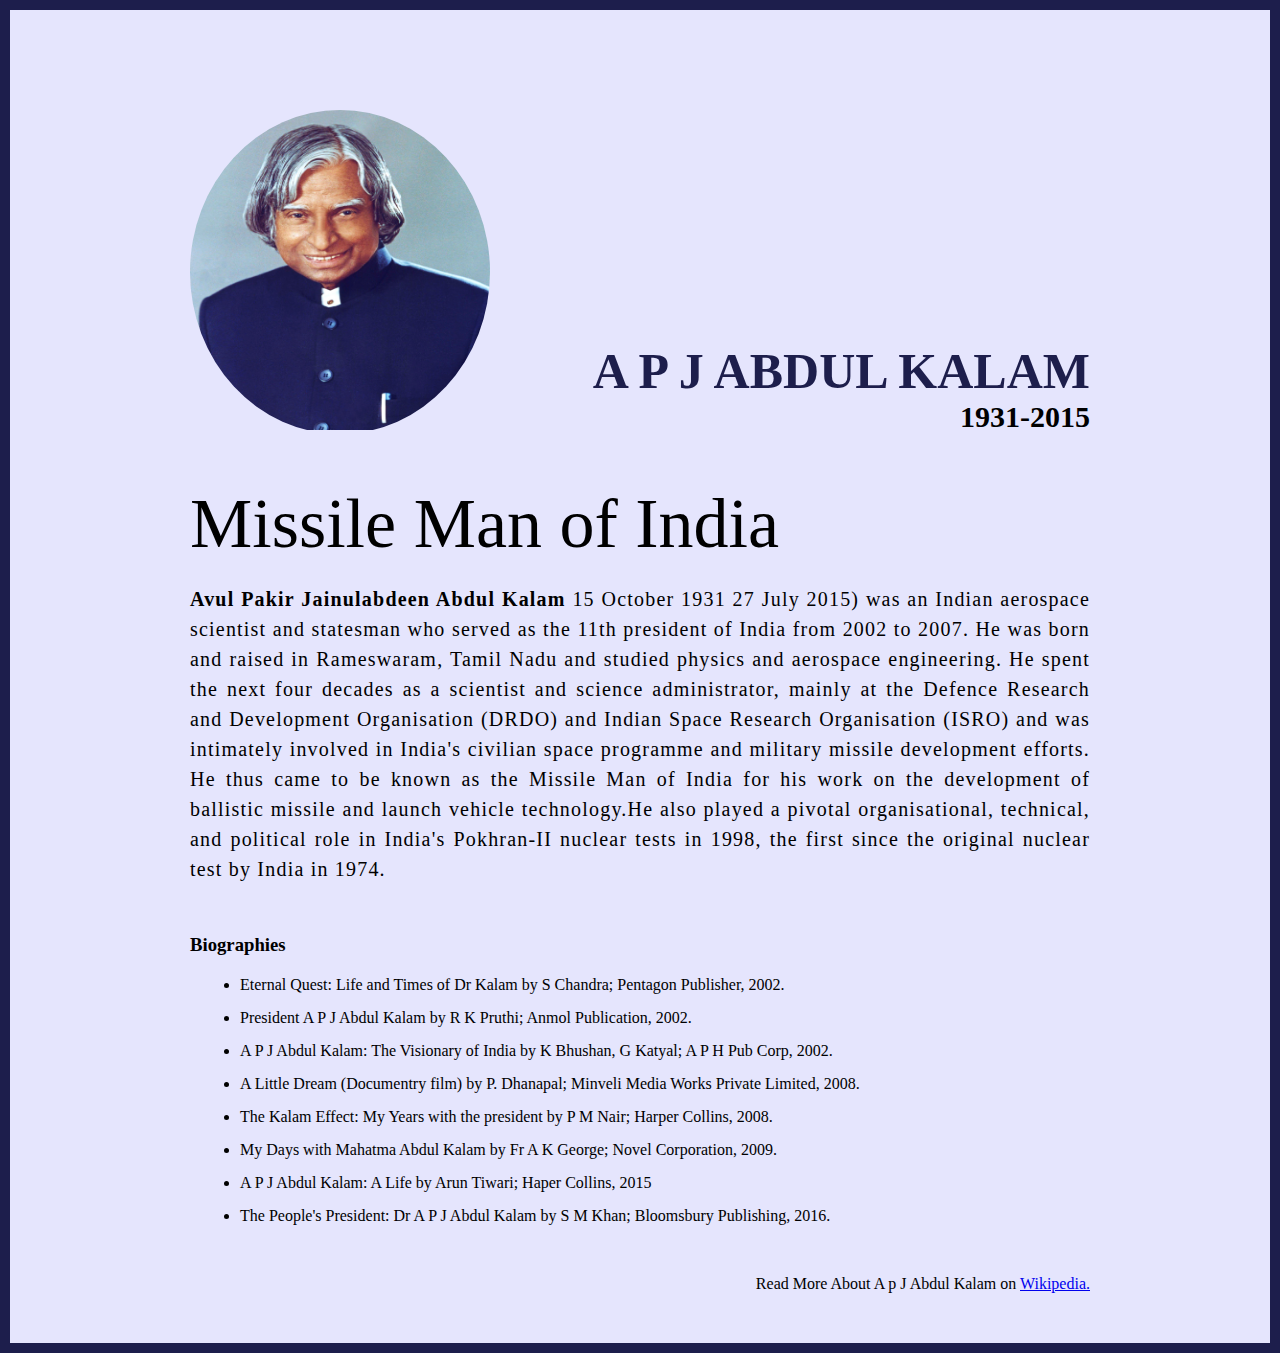
<file: Project-1 HTML_CSS/index.html>
<!DOCTYPE html>
<html lang="en">
  <head>
    <meta charset="UTF-8" />
    <meta http-equiv="X-UA-Compatible" content="IE=edge" />
    <meta name="viewport" content="width=device-width, initial-scale=1.0" />
    <title>The Tribute Website | A P J Abdul Kalam</title>
    <link rel="stylesheet" href="style.css" />
  </head>
  <body>
    <div class="container">
      <div class="content">
        <section class="top_section">
          <div class="image_container">
            <img src="./Images/A._P._J._Abdul_Kalam.jpg" alt="img" />
          </div>
          <div>
            <h1>A P J Abdul Kalam</h1>
            <h4>1931-2015</h4>
          </div>
        </section>
        <section class="about_section">
          <h2>Missile Man of India</h2>
          <p>
            <b>Avul Pakir Jainulabdeen Abdul Kalam</b> 15 October 1931 27 July
            2015) was an Indian aerospace scientist and statesman who served as
            the 11th president of India from 2002 to 2007. He was born and
            raised in Rameswaram, Tamil Nadu and studied physics and aerospace
            engineering. He spent the next four decades as a scientist and
            science administrator, mainly at the Defence Research and
            Development Organisation (DRDO) and Indian Space Research
            Organisation (ISRO) and was intimately involved in India's civilian
            space programme and military missile development efforts. He thus
            came to be known as the Missile Man of India for his work on the
            development of ballistic missile and launch vehicle technology.He
            also played a pivotal organisational, technical, and political role
            in India's Pokhran-II nuclear tests in 1998, the first since the
            original nuclear test by India in 1974.
          </p>
        </section>
        <section class="biography_section">
          <h3>Biographies</h3>
          <ul>
            <li>
              Eternal Quest: Life and Times of Dr Kalam by S Chandra; Pentagon
              Publisher, 2002.
            </li>
            <li>
              President A P J Abdul Kalam by R K Pruthi; Anmol Publication,
              2002.
            </li>
            <li>
              A P J Abdul Kalam: The Visionary of India by K Bhushan, G Katyal;
              A P H Pub Corp, 2002.
            </li>
            <li>
              A Little Dream (Documentry film) by P. Dhanapal; Minveli Media
              Works Private Limited, 2008.
            </li>
            <li>
              The Kalam Effect: My Years with the president by P M Nair; Harper
              Collins, 2008.
            </li>
            <li>
              My Days with Mahatma Abdul Kalam by Fr A K George; Novel
              Corporation, 2009.
            </li>
            <li>
              A P J Abdul Kalam: A Life by Arun Tiwari; Haper Collins, 2015
            </li>
            <li>
              The People's President: Dr A P J Abdul Kalam by S M Khan;
              Bloomsbury Publishing, 2016.
            </li>
          </ul>
        </section>
        <footer><p> Read More About A p J Abdul Kalam on <a href="https://en.wikipedia.org/wiki/A._P._J._Abdul_Kalam">Wikipedia.</a> </p></footer>
      </div>
    </div>
  </body>
</html>
</file>
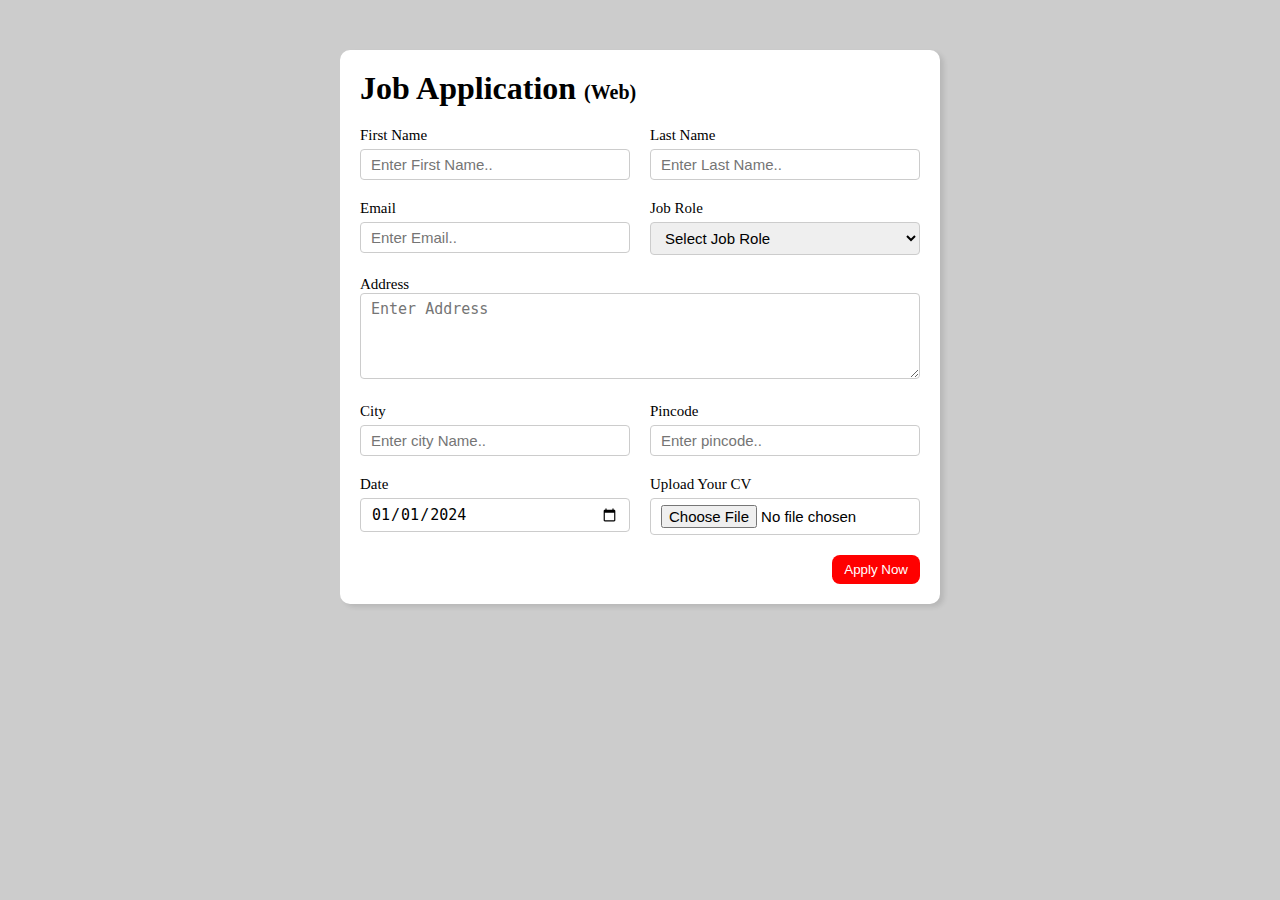
<file: Project-2 Submit Form HTML_CSS/index.html>
<!DOCTYPE html>
<html lang="en">
  <head>
    <meta charset="UTF-8" />
    <meta http-equiv="X-UA-Compatible" content="IE=edge" />
    <meta
      name="viewport"
      content="width=
    , initial-scale=1.0"
    />
    <title>Form Web</title>
    <link rel="stylesheet" href="style.css" />
  </head>
  <body>
    <div class="container">
      <div class="apply_box">
        <h1>Job Application <span class="title_small">(Web)</span></h1>
        <form action="">
          <div class="form_container">
            <div class="form_control">
              <label for="first_name"> First Name </label>
              <input
                type="text"
                name="first_name"
                id="first_name"
                placeholder="Enter First Name.."
              />
            </div>

            <div class="form_control">
              <label for="last_name"> Last Name </label>
              <input
                type="text"
                name="last_name"
                id="last_name"
                placeholder="Enter Last Name.."
              />
            </div>

            <div class="form_control">
              <label for="email"> Email </label>
              <input
                type="email"
                name="email"
                id="email"
                placeholder="Enter Email.."
              />
            </div>

            <div class="form_control">
              <label for="job_role"> Job Role </label>
              <select name="job_role" id="job_role">
                <option value="">Select Job Role</option>
                <option value="frontend">Frontend Developer</option>
                <option value="backend">Backend Developer</option>
                <option value="full_stack">Full Stack Developer</option>
                <option value="ui_ux">UI UX Designer</option>
              </select>
            </div>

            <div class="textarea_control">
              <label for="address"> Address </label>
              <textarea
                name=""
                id=""
                cols="50"
                rows="4"
                placeholder="Enter Address"
              ></textarea>
            </div>
            <div class="form_control">
                <label for="city">
                    City
                </label>
                <input type="city" name="city" id="city" placeholder="Enter city Name..">
            </div> 
            <div class="form_control">
                <label for="pincode">
                    Pincode
                </label>
                <input type="number" name="pincode" id="city" placeholder="Enter pincode..">
            </div>
             <div class="form_control">
                <label for="date">
                    Date
                </label>
                <input value="2024-01-01" type="date" name="date" id="date">
            </div>
            <div class="form_control">
                <label for="upload">
                    Upload Your CV
                </label>
                <input type="file" name="upload" id="upload">
            </div>
          </div>
          <div class="button_container">
            <button type="submit">Apply Now</button>
          </div>

        </form>
      </div>
    </div>
  </body>
</html>
</file>
<file: Project-1 HTML_CSS/style.css>
*{
    margin: 0;
    padding: 0;
    box-sizing: border-box;
}
.container{
    background-color: #e5e5fd;
    min-height: 100vh;
    border: 10px solid #1d1e4c;
}

.content{
    max-width: 900px;
    margin: 0 auto;
}
.top_section{
 margin-top: 100px;
 display: flex;
 justify-content: space-between;
 align-items: flex-end;
}
.top_section h1{
    font-size: 50px;
    text-transform: uppercase;
    font-weight: bold;
    color: #1d1e4c;
}
.top_section h4{
    text-align: end;
    font-size: 30px;
}
.image_container{
    border-radius: 50%;
    overflow: hidden;
}
.image_container img{
    width: 300px;
    height: 320px;
}
.about_section{
    margin-top: 50px;
}
.about_section h2{
    font-size: 70px;
    font-weight: 400;
    margin-bottom: 20px;
}
.about_section p{
    text-align: justify;
    font-size: 20px;
    line-height: 30px;
    letter-spacing: 1.2px;
}
.biography_section{
    margin: 50px 0;
}
.biography_section h3{
    margin-bottom: 20px;
}
.biography_section ul{
    margin-left: 50px;
}
.biography_section li{
    margin-bottom: 15px;
}
footer{
    margin: 50px 0;
}
footer p{
    text-align: end;
}
</file>
<file: Project-2 Submit Form HTML_CSS/style.css>
*{
    margin: 0;
    padding: 0;
    box-sizing: border-box;
}
body{
    background-color: #ccc;
}
.container{
    max-width: 900px;
    margin: 0 auto;
}
.apply_box{
    max-width: 600px;
    padding: 20px;
    background-color: white;
    margin: 0 auto;
    margin-top: 50px;
    box-shadow: 4px 3px 5px rgba(1, 1, 1, 0.1);
    border-radius: 10px;
}
.title_small{
    font-size: 20px;
}
.form_container{
    display: grid;
    margin-top: 20px;
    grid-template-columns: repeat(auto-fit, minmax(200px, 1fr));
    gap: 20px;
}
.form_control{
    display: flex;
    flex-direction: column;
}
label{
    font-size: 15px;
    margin-bottom: 5px;

}
input, select, textarea{
    padding: 6px 10px;
    border: 1px solid #ccc;
    border-radius: 4px;
    font-size: 15px;
}
input:focus{
    outline-color: red;
}
.button_container{
    display: flex;
    justify-content: flex-end;
    margin-top: 20px;
}
button{
    background-color: red;
    border: transparent 2px solid;
    padding: 5px 10px;
    color: white;
    border-radius: 8px;
    transition: 0.3s ease-in;
}
button:hover{
    background-color: #ccc;
    border: 2px solid red;
    color: black;
    transition: 0.3s ease-out;
    cursor: pointer;
}
.textarea_control{
    grid-column: 1 / span 2;
}
.textarea_control textarea{
    width: 100%;
}
@media (max-width: 460px){
    .textarea_control{
        grid-column: 1 / span 2;
    }  
}
</file>
